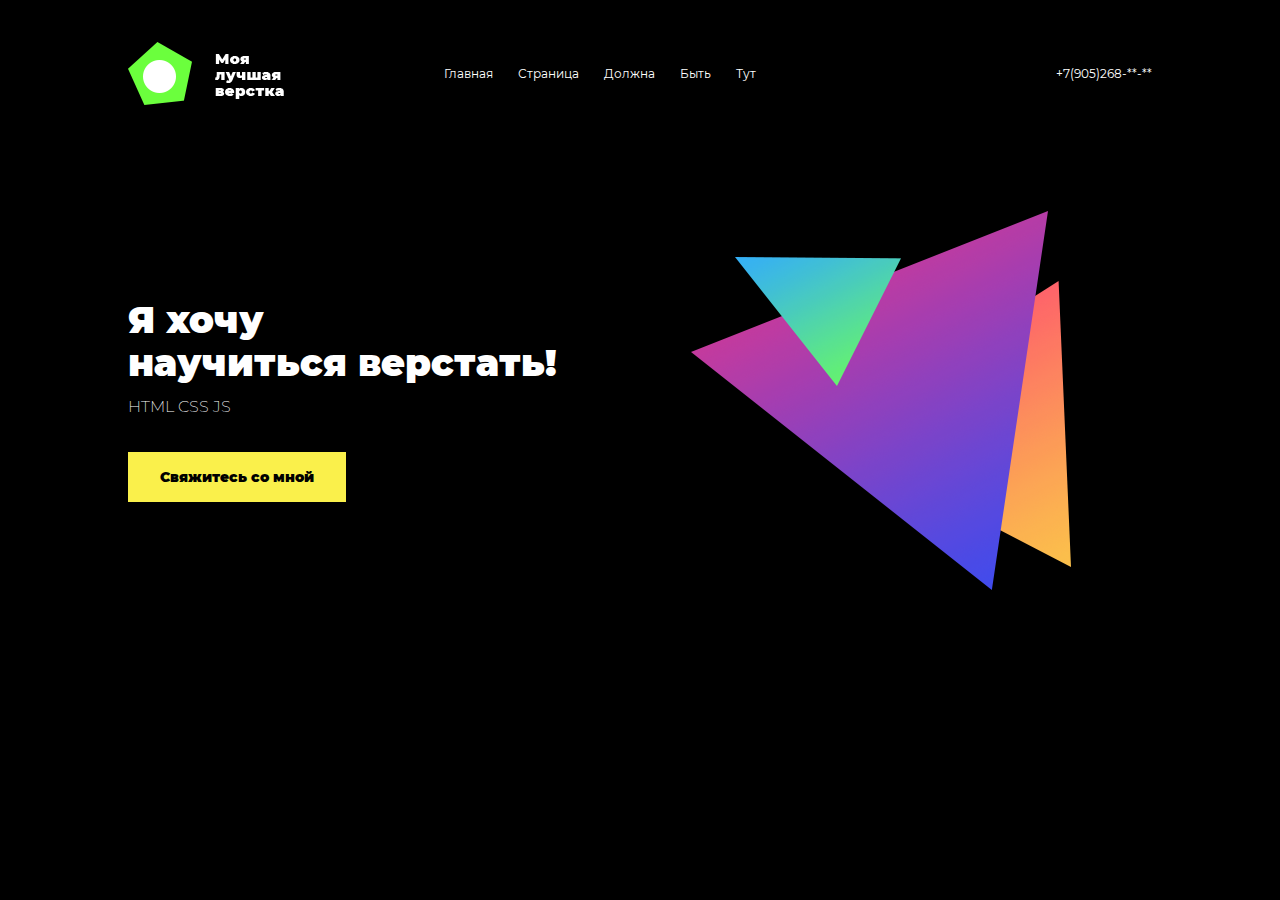
<file: index.html>
<!DOCTYPE html>
<html lang="ru">
<head>
	<meta charset="UTF-8">
	<meta name="viewport" content="width=device-width, initial-scale=1.0">
	<meta name="description" content="Это моя лучшая вёрстка"/>
	<meta name="keywords" content="вёрстка, стили, HTML, CSS, JS, JQuery,"/>
	<link rel="shortcut icon" href="img/favicon.png" type="image/png">
	<title>I want to code</title>
	<link rel="stylesheet" href="css/fonts.css">
	<link rel="stylesheet" href="css/normalize.css">
	<link rel="stylesheet" href="css/style.css">
</head>
<body>
	<div class="wrapper">
		<div class="container">
			<nav>
				<img src="img/logo.png" alt="I want code" class="logo">
				<ul class="menu">
					<li><a href="#">Главная</a></li>
					<li><a href="#">Страница</a></li>
					<li><a href="#">Должна</a></li>
					<li><a href="#">Быть</a></li>
					<li><a href="#">Тут</a></li>
				</ul>

				<div class="phone">
					+7(905)268-**-**
				</div>
			</nav>
			<section class="offer">
				<div class="offer-content">
					<h1>
						Я хочу<br>научиться верстать!
					</h1>
					<p>HTML   CSS   JS</p>
					<a href="#">Свяжитесь со мной</a>
				</div>
				<div class="triangles"></div>
			</dsection>
		</div>

	</div>

	<script src="js/jquery-3.3.1.min.js"></script>
	<script src="js/main.js"></script>
</body>
</html>
</file>
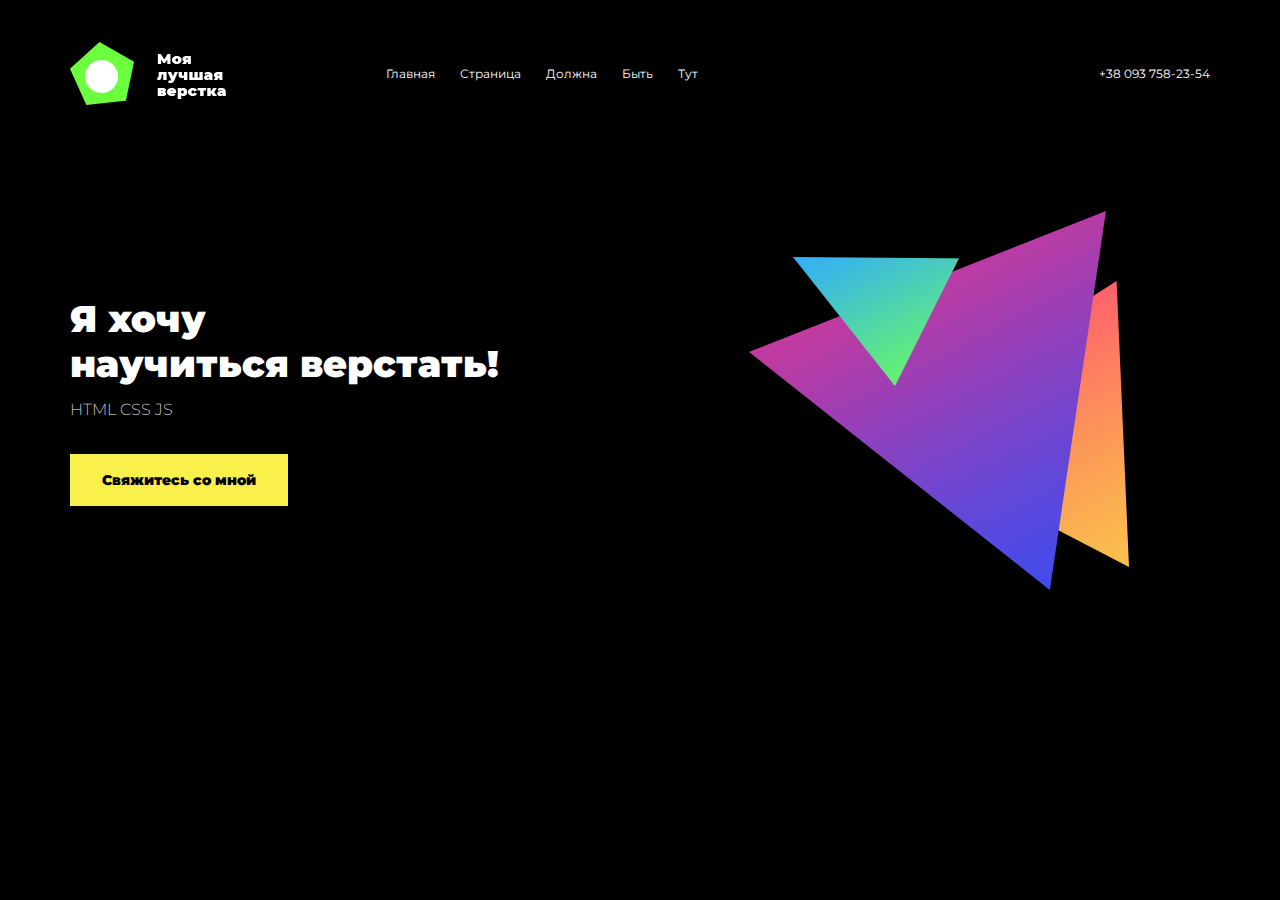
<file: iwantcode/index.html>
<!DOCTYPE html>
<html lang="ru">
<head>
	<meta charset="UTF-8">
	<title>I want to code</title>
	<link href="https://fonts.googleapis.com/css?family=Montserrat:200,500,900&amp;subset=cyrillic" rel="stylesheet">
	<link rel="stylesheet" href="css/main.css">
</head>
<body>
	<header class="header">
		<div class="container">
			<nav class="nav">
				<img src="img/logo.png" alt="I want code" class="logo">
				<ul class="menu">
					<li>
						<a href="#">
				 			Главная
						</a>
					</li>
					<li>
						<a href="#">
							Страница 
						</a>
					</li>
					<li>
						<a href="#">
							Должна
						</a>
					</li>
					<li>
						<a href="#">
							Быть
						</a>
					</li>
					<li>
						<a href="#">
							Тут
						</a>
					</li>
				</ul>
				<div class="phone">
					+38 093 758-23-54
				</div>
			</nav>
			<div class="offer">
				<div class="offer-content">
					<h1>
						Я хочу<br>научиться верстать!
					</h1>
					<p>
						HTML   CSS   JS
					</p>
					<a href="#">
						Свяжитесь со мной
					</a>
				</div>
				<div class="triangles"></div>
			</div>
		</div>
	</header>

	<script src="js/jquery-3.3.1.min.js"></script>
	<script src="js/main.js"></script>
</body>
</html>
</file>
<file: css/fonts.css>
@font-face {
	font-family: "Montserrat";
	src: url("../fonts/Montserrat.ttf") format("truetype");
	font-style: normal; 
	font-weight: normal;
}

@font-face {
	font-family: "Montserrat";
	src: url("../fonts/Montserrat-Black.ttf") format("truetype");
	font-style: normal; 
	font-weight: 900;
}

@font-face {
	font-family: "Montserrat";
	src: url("../fonts/Montserrat-ExtraLight.ttf") format("truetype");
	font-style: normal; 
	font-weight: 200;
}
</file>
<file: css/style.css>
body {
	background: #000;
	color: #fff;
	font-family: 'Montserrat';
	padding: 0;
	margin: 0;
}

div, p, a, img, form, button {
	box-sizing: border-box;
}

h1, h2, h3, h4, h5, h6 {
	margin: 0;
	padding: 0;
}

a {
	text-decoration: none;
}

ul, li {
	display: block;
	padding: 0;
	margin: 0;
}

.container {
	width: 80%;
	margin: 0 auto;
}

nav {
	display: flex;
	align-items: center;
	margin-top: 42px;
}

.menu {
	display: flex;
	margin-left: 160px;
}

.menu li {
	font-size: 12px;
	margin-right: 25px;
}

.menu li a {
	color: #fff;
	padding: 12px 0;
}

.menu li a.active {
	color: #6bff3d;
	border-top: 1px solid #6bff3d;
	border-bottom: 1px solid #6bff3d;
	font-weight: 600;
}
.menu li a:hover {
	color: #6bff3d;
	border-top: 1px solid #6bff3d;
	border-bottom: 1px solid #6bff3d;
}

.phone {
	font-size: 12px;
	margin-left: auto;
	margin-left: auto;
    white-space: nowrap;
    transition: all 0.5s ease; /*Анимация*/
}

.phone:hover {
	font-size: 18px;
	transition-duration: 1s;
}

.offer {
	display: flex;
	align-items: center;
	margin-top: 106px;
}

.offer-content h1 {
	font-size: 37px;
	font-weight: 900;
}

.offer-content p {
	font-size: 16px;
	font-weight: 200;
	margin-top: 14px;
}

.offer-content a {
	background: #faf04b;
	color: #000;
	font-weight: 900;
	font-size: 14px;
	width: 218px;
	display: block;
	text-align: center;
	padding: 17px 0;
	transition: all 0.5s ease;
	margin-top: 35px;
}

.offer-content a:hover {
	background: #eccb2e
}

.triangles {
	background: url('../img/poly.png');
	width: 380px;
	height: 379px;
	margin-left: auto;
	margin-right: 81px;
}

/*Мобильные*/
@media only screen
and (min-device-width : 240px)
and (max-device-width : 766px) {

	.container {
		width: 90%;
	}
	img.logo {
		width: 280px;
		height: 120px;
	}
	.triangles {
		margin-top: 10px;
		margin-right: 0;
		margin-left: 0;
		width: 240px;
		height: 250px;
		background-repeat: no-repeat;
		background-size: cover;
		margin-bottom: 10px;
	}

	.phone:hover {
		font-size: 16px;
		transition-duration: 1s;
	}
	.offer-content h1 {
		font-size: 20px;
		font-weight: 900;
	}
	nav {
		display: flex;
		flex-direction: column;
		align-items: center;
		margin-top: 50px;
	}
	.menu {
		margin-top: 50px;
		margin-left: 0;
		flex-direction: column;
		align-items: center;

	}
	.menu li {
		margin-right: 0;
		margin-top: 40%;
		padding: 0;
		font-size: 16px;
		align-items: center;
	}
	.phone {
		font-size: 14px;
		margin-top: 20%;
		margin-left: 0;
		white-space: nowrap;
		transition: all 0.5s ease;
	}
	.offer{
		flex-direction: column;
	}
}

/*Планшетники*/

@media only screen
and (min-device-width : 767px)
and (max-device-width : 940px) {

	.container {
		width: 90%;
	}

	.menu {
		margin-left: 75px;
	}
	.offer {
		margin-top: 60px;
	}

	.offer-content {
		margin-top: 160px;
	}

	.offer-content h1 {
		font-size: 24px;
		font-weight: 900;
	}

	.triangles {
		margin-left: none;
		margin-right: 0;
	}

	.phone:hover {
		font-size: 16px;
		transition-duration: 1s;
	}
}

@media only screen
and (min-device-width : 1500px){
	.container {
		max-width: 1500px;
	}
}
</file>
<file: iwantcode/css/main.css>
body {
	background: #000;
	color: #fff;
	font-family: 'Montserrat', sans-serif;
	padding: 0;
	margin: 0;
}

div, p, a, img, form, button {
	box-sizing: border-box;
}

h1, h2, h3, h4, h5, h6 {
	margin: 0;
	padding: 0;
}

a {
	text-decoration: none;
}

ul, li {
	display: block;
	padding: 0;
	margin: 0;
}

.header {
	
}

.container {
	width: 1140px;
	margin: 0 auto;
}

.nav {
	display: flex;
	align-items: center;
	margin-top: 42px;
}

.menu {
	display: flex;
	margin-left: 160px;
}

.menu li {
	font-size: 12px;
	margin-right: 25px;
}

.menu li a {
	color: #fff;
	padding: 12px 0;
}

.menu li a.active,
.menu li a:hover {
	color: #6bff3d;
	border-top: 1px solid #6bff3d;
	border-bottom: 1px solid #6bff3d;
}

.logo {

}

.phone {
	font-size: 12px;
	margin-left: auto;
}

.offer {
	display: flex;
	align-items: center;
	margin-top: 106px;
}

.offer-content h1 {
	font-size: 37px;
	font-weight: 900;
}

.offer-content p {
	font-size: 16px;
	font-weight: 200;
	margin-top: 14px;
}

.offer-content a {
	background: #faf04b;
	color: #000;
	font-weight: 900;
	font-size: 14px;
	width: 218px;
	display: block;
	text-align: center;
	padding: 17px 0;
	transition: all 0.5s ease;
	margin-top: 35px;
}

.offer-content a:hover {
	background: #eccb2e
}

.triangles {
	background: url('../img/poly.png');
	width: 380px;
	height: 379px;
	margin-left: auto;
	margin-right: 81px;
}
</file>
